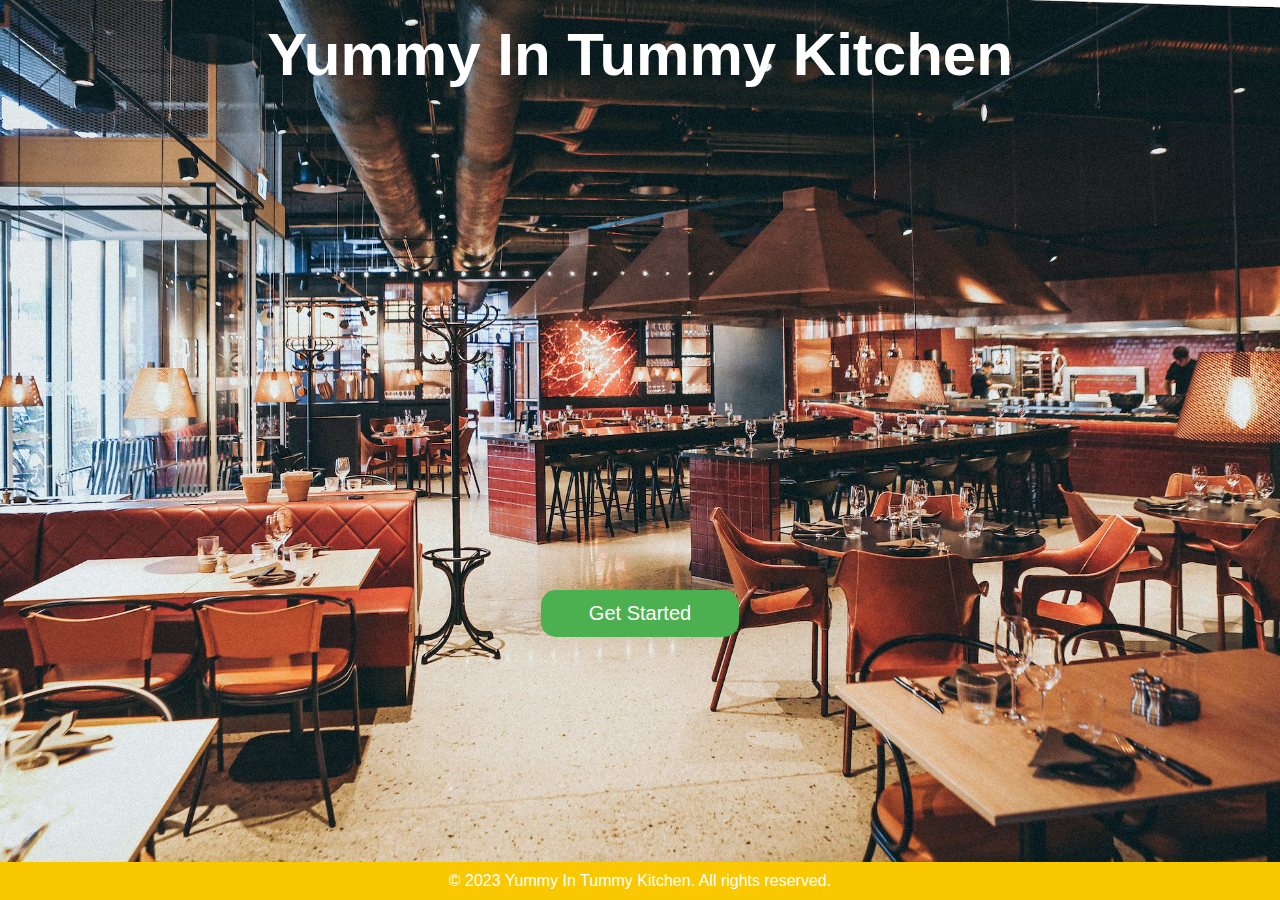
<file: index.html>
<!DOCTYPE html>
<html lang="en">
<head>
<meta charset="UTF-8">
<meta name="viewport" content="width=device-width, initial-scale=1.0">
<link rel="stylesheet" href="styles.css">
<title>Yummy In Tummy Kitchen</title>
</head>
<body>
  <header>
    <div class="logo">
      <h1>Yummy In Tummy Kitchen</h1>
    </div>
  </header>
  <div class="container">
  </div>
  <div class="get-started-container">
    <a href="newpage.html" class="get-started-button">Get Started</a>
  </div>
  <footer>
    <p>&copy; 2023 Yummy In Tummy Kitchen. All rights reserved.</p>
  </footer>
</body>
</html>
</file>
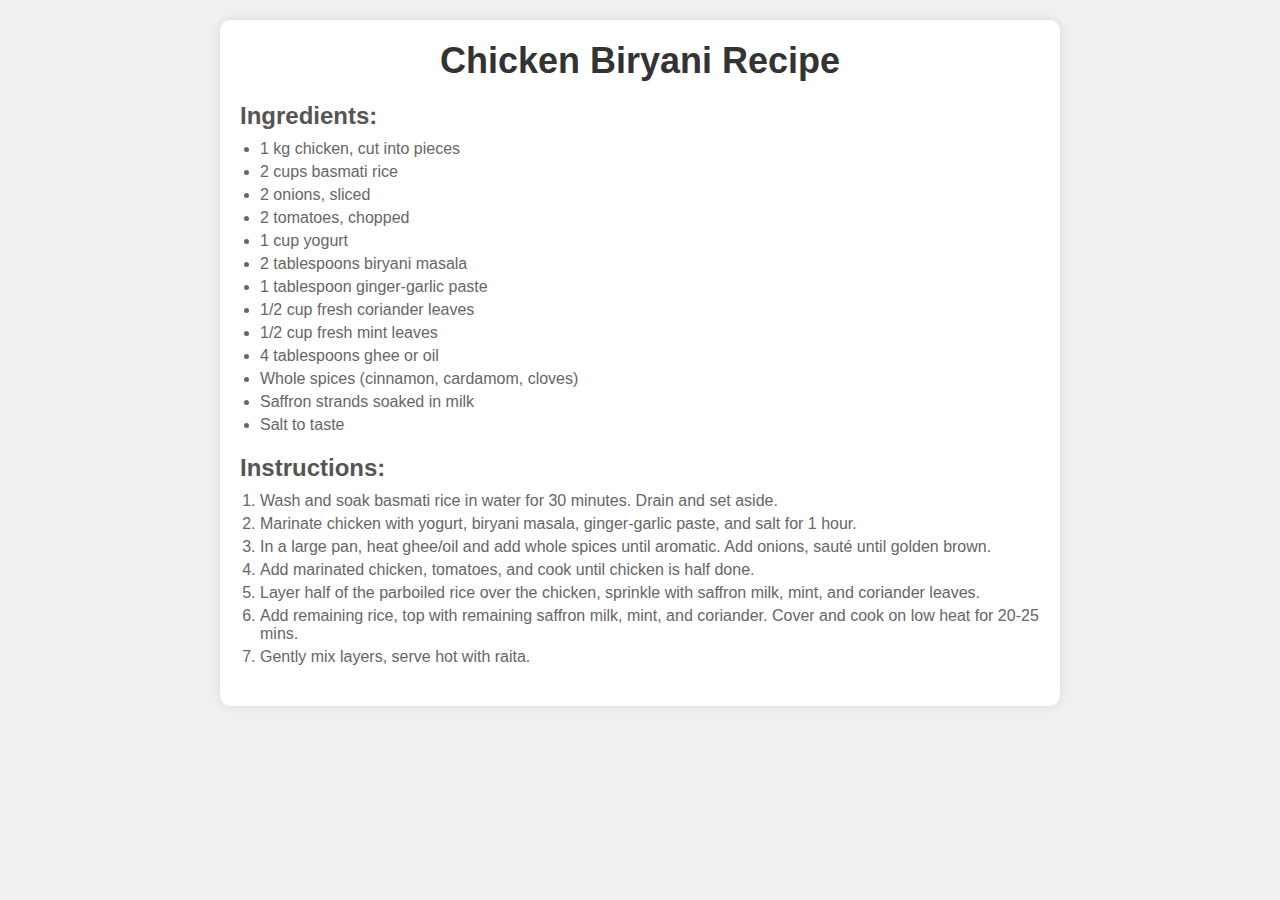
<file: chicken_biryani.html>
<!DOCTYPE html>
<html lang="en">
<head>
    <meta charset="UTF-8">
    <meta name="viewport" content="width=device-width, initial-scale=1.0">
    <title>Chicken Biryani Recipe</title>
    <style>
        body {
            background-color: #f0f0f0; /* Light grey background */
            font-family: Arial, sans-serif;
            color: #333;
            margin: 0;
            padding: 0;
        }
        .container {
            max-width: 800px;
            margin: 20px auto;
            padding: 20px;
            background-color: #ffffff;
            border-radius: 10px;
            box-shadow: 0 0 10px rgba(0, 0, 0, 0.1);
        }
        h1, h2, ul, ol, li {
            margin: 0;
            padding: 0;
        }
        h1 {
            font-size: 36px;
            margin-bottom: 20px;
            text-align: center;
            color: #333; /* Darker text color */
        }
        h2 {
            font-size: 24px;
            margin-top: 20px;
            margin-bottom: 10px;
            color: #555; /* Slightly lighter heading color */
        }
        ul, ol {
            margin-left: 20px;
            margin-bottom: 20px;
            color: #666; /* Lighter text color */
        }
        li {
            margin-bottom: 5px;
        }
    </style>
</head>
<body>
    <div class="container">
        <h1>Chicken Biryani Recipe</h1>
        <h2>Ingredients:</h2>
        <ul>
            <li>1 kg chicken, cut into pieces</li>
            <li>2 cups basmati rice</li>
            <li>2 onions, sliced</li>
            <li>2 tomatoes, chopped</li>
            <li>1 cup yogurt</li>
            <li>2 tablespoons biryani masala</li>
            <li>1 tablespoon ginger-garlic paste</li>
            <li>1/2 cup fresh coriander leaves</li>
            <li>1/2 cup fresh mint leaves</li>
            <li>4 tablespoons ghee or oil</li>
            <li>Whole spices (cinnamon, cardamom, cloves)</li>
            <li>Saffron strands soaked in milk</li>
            <li>Salt to taste</li>
        </ul>

        <h2>Instructions:</h2>
        <ol>
            <li>Wash and soak basmati rice in water for 30 minutes. Drain and set aside.</li>
            <li>Marinate chicken with yogurt, biryani masala, ginger-garlic paste, and salt for 1 hour.</li>
            <li>In a large pan, heat ghee/oil and add whole spices until aromatic. Add onions, sauté until golden brown.</li>
            <li>Add marinated chicken, tomatoes, and cook until chicken is half done.</li>
            <li>Layer half of the parboiled rice over the chicken, sprinkle with saffron milk, mint, and coriander leaves.</li>
            <li>Add remaining rice, top with remaining saffron milk, mint, and coriander. Cover and cook on low heat for 20-25 mins.</li>
            <li>Gently mix layers, serve hot with raita.</li>
        </ol>
    </div>
</body>
</html>
</file>
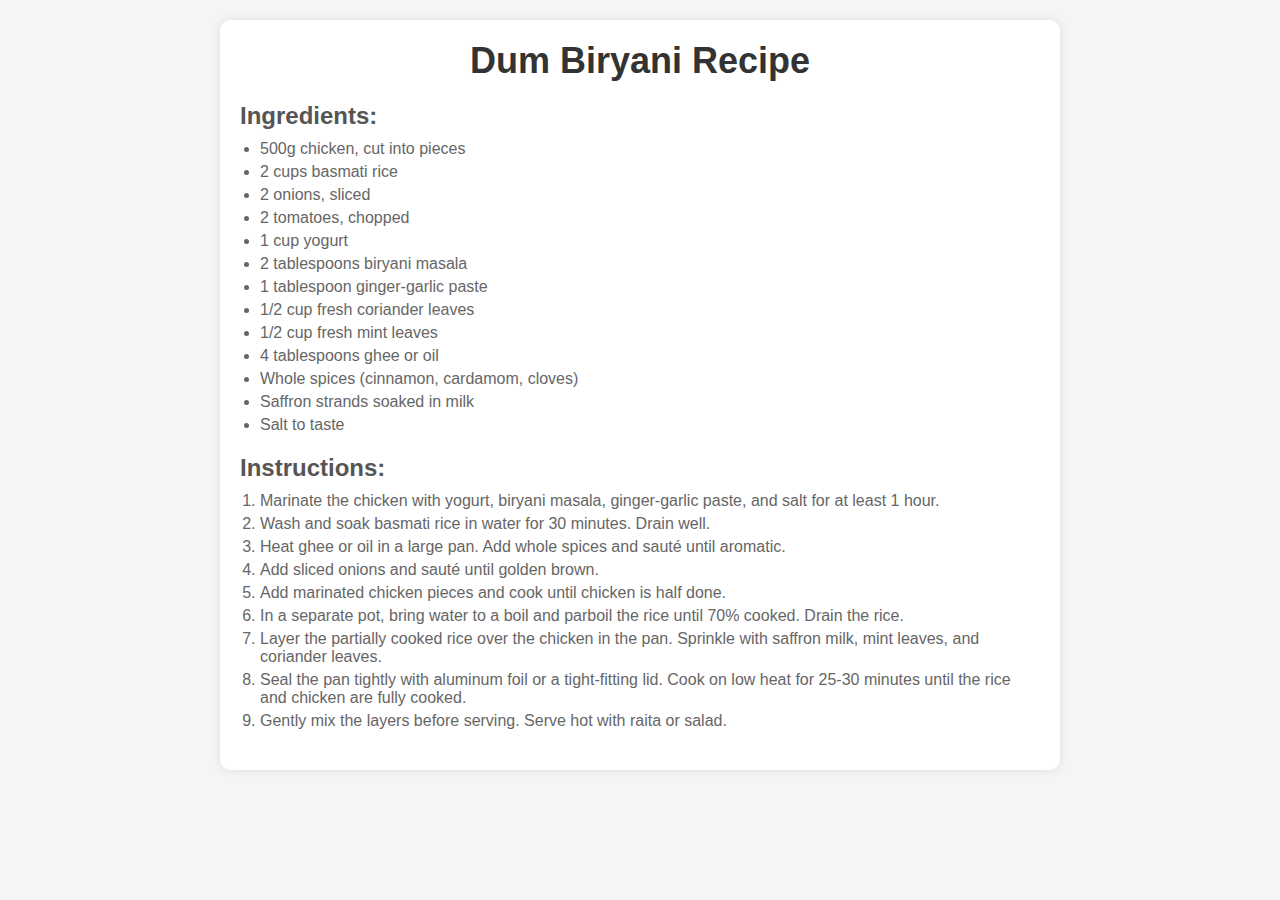
<file: dum_biryani.html>
<!DOCTYPE html>
<html lang="en">
<head>
    <meta charset="UTF-8">
    <meta name="viewport" content="width=device-width, initial-scale=1.0">
    <title>Dum Biryani Recipe</title>
    <style>
        body {
            background-color: #f5f5f5; /* Light grey background */
            font-family: Arial, sans-serif;
            color: #333;
            margin: 0;
            padding: 0;
        }
        .container {
            max-width: 800px;
            margin: 20px auto;
            padding: 20px;
            background-color: #ffffff;
            border-radius: 10px;
            box-shadow: 0 0 10px rgba(0, 0, 0, 0.1);
        }
        h1, h2, ul, ol, li {
            margin: 0;
            padding: 0;
        }
        h1 {
            font-size: 36px;
            margin-bottom: 20px;
            text-align: center;
            color: #333; /* Darker text color */
        }
        h2 {
            font-size: 24px;
            margin-top: 20px;
            margin-bottom: 10px;
            color: #555; /* Slightly lighter heading color */
        }
        ul, ol {
            margin-left: 20px;
            margin-bottom: 20px;
            color: #666; /* Lighter text color */
        }
        li {
            margin-bottom: 5px;
        }
    </style>
</head>
<body>
    <div class="container">
        <h1>Dum Biryani Recipe</h1>
        <h2>Ingredients:</h2>
        <ul>
            <li>500g chicken, cut into pieces</li>
            <li>2 cups basmati rice</li>
            <li>2 onions, sliced</li>
            <li>2 tomatoes, chopped</li>
            <li>1 cup yogurt</li>
            <li>2 tablespoons biryani masala</li>
            <li>1 tablespoon ginger-garlic paste</li>
            <li>1/2 cup fresh coriander leaves</li>
            <li>1/2 cup fresh mint leaves</li>
            <li>4 tablespoons ghee or oil</li>
            <li>Whole spices (cinnamon, cardamom, cloves)</li>
            <li>Saffron strands soaked in milk</li>
            <li>Salt to taste</li>
        </ul>

        <h2>Instructions:</h2>
        <ol>
            <li>Marinate the chicken with yogurt, biryani masala, ginger-garlic paste, and salt for at least 1 hour.</li>
            <li>Wash and soak basmati rice in water for 30 minutes. Drain well.</li>
            <li>Heat ghee or oil in a large pan. Add whole spices and sauté until aromatic.</li>
            <li>Add sliced onions and sauté until golden brown.</li>
            <li>Add marinated chicken pieces and cook until chicken is half done.</li>
            <li>In a separate pot, bring water to a boil and parboil the rice until 70% cooked. Drain the rice.</li>
            <li>Layer the partially cooked rice over the chicken in the pan. Sprinkle with saffron milk, mint leaves, and coriander leaves.</li>
            <li>Seal the pan tightly with aluminum foil or a tight-fitting lid. Cook on low heat for 25-30 minutes until the rice and chicken are fully cooked.</li>
            <li>Gently mix the layers before serving. Serve hot with raita or salad.</li>
        </ol>
    </div>
</body>
</html>
</file>
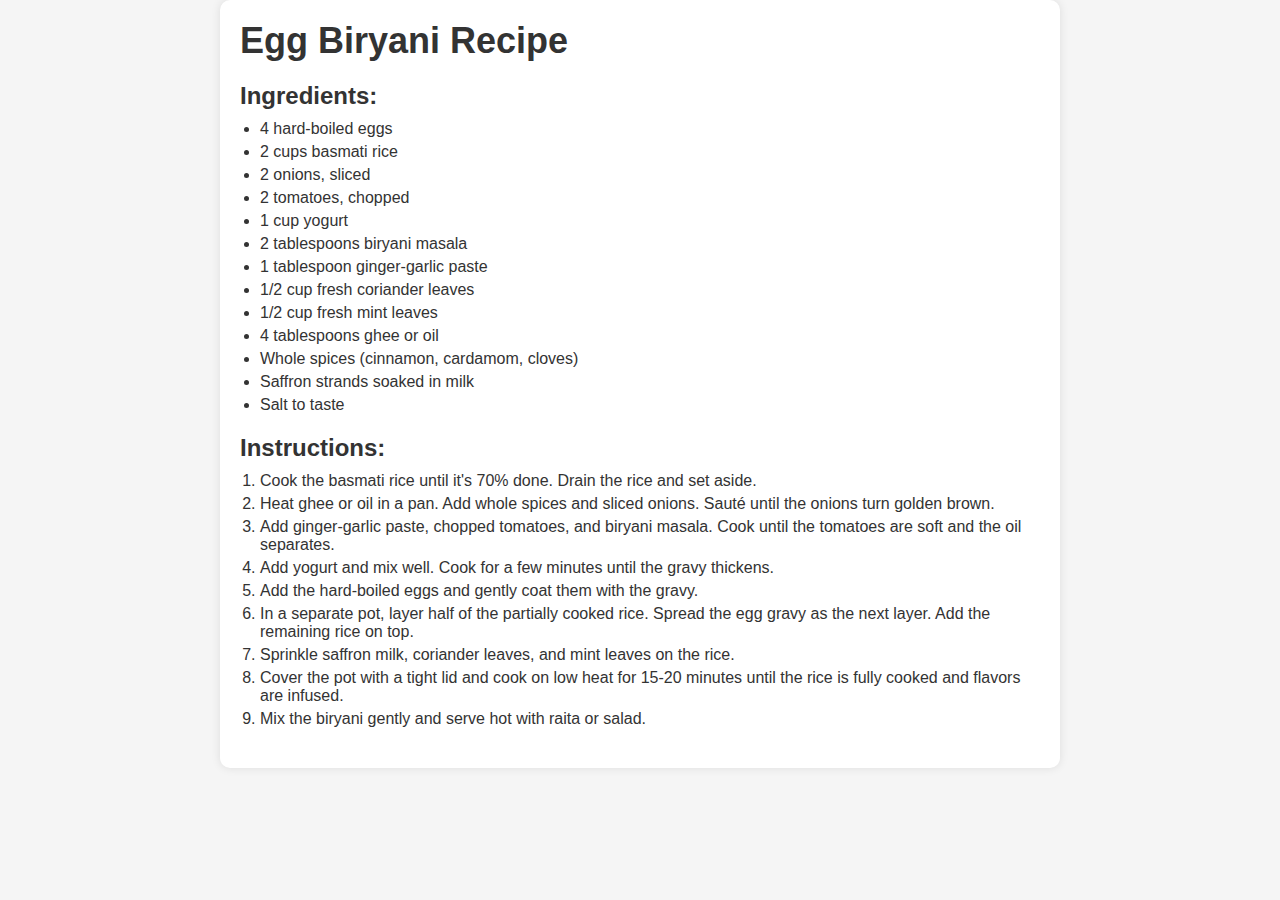
<file: egg_biryani.html>
<!DOCTYPE html>
<html lang="en">
<head>
    <meta charset="UTF-8">
    <meta name="viewport" content="width=device-width, initial-scale=1.0">
    <title>Egg Biryani Recipe</title>
    <style>
        body {
            background-color: #f5f5f5; /* Set your desired background color */
            font-family: Arial, sans-serif;
            color: #333; /* Optional: Adjust text color */
            margin: 0;
            padding: 0;
        }
        .container {
            max-width: 800px;
            margin: 0 auto;
            padding: 20px;
            background-color: #ffffff; /* Container background color */
            border-radius: 10px;
            box-shadow: 0 0 10px rgba(0, 0, 0, 0.1);
        }
        h1, h2, ul, ol, li {
            margin: 0;
            padding: 0;
        }
        h1 {
            font-size: 36px;
            margin-bottom: 20px;
        }
        h2 {
            font-size: 24px;
            margin-top: 20px;
            margin-bottom: 10px;
        }
        ul, ol {
            margin-left: 20px;
            margin-bottom: 20px;
        }
        li {
            margin-bottom: 5px;
        }
    </style>
</head>
<body>
    <div class="container">
        <h1>Egg Biryani Recipe</h1>
        <h2>Ingredients:</h2>
        <ul>
            <li>4 hard-boiled eggs</li>
            <li>2 cups basmati rice</li>
            <li>2 onions, sliced</li>
            <li>2 tomatoes, chopped</li>
            <li>1 cup yogurt</li>
            <li>2 tablespoons biryani masala</li>
            <li>1 tablespoon ginger-garlic paste</li>
            <li>1/2 cup fresh coriander leaves</li>
            <li>1/2 cup fresh mint leaves</li>
            <li>4 tablespoons ghee or oil</li>
            <li>Whole spices (cinnamon, cardamom, cloves)</li>
            <li>Saffron strands soaked in milk</li>
            <li>Salt to taste</li>
        </ul>

        <h2>Instructions:</h2>
        <ol>
            <li>Cook the basmati rice until it's 70% done. Drain the rice and set aside.</li>
            <li>Heat ghee or oil in a pan. Add whole spices and sliced onions. Sauté until the onions turn golden brown.</li>
            <li>Add ginger-garlic paste, chopped tomatoes, and biryani masala. Cook until the tomatoes are soft and the oil separates.</li>
            <li>Add yogurt and mix well. Cook for a few minutes until the gravy thickens.</li>
            <li>Add the hard-boiled eggs and gently coat them with the gravy.</li>
            <li>In a separate pot, layer half of the partially cooked rice. Spread the egg gravy as the next layer. Add the remaining rice on top.</li>
            <li>Sprinkle saffron milk, coriander leaves, and mint leaves on the rice.</li>
            <li>Cover the pot with a tight lid and cook on low heat for 15-20 minutes until the rice is fully cooked and flavors are infused.</li>
            <li>Mix the biryani gently and serve hot with raita or salad.</li>
        </ol>
    </div>
</body>
</html>
</file>
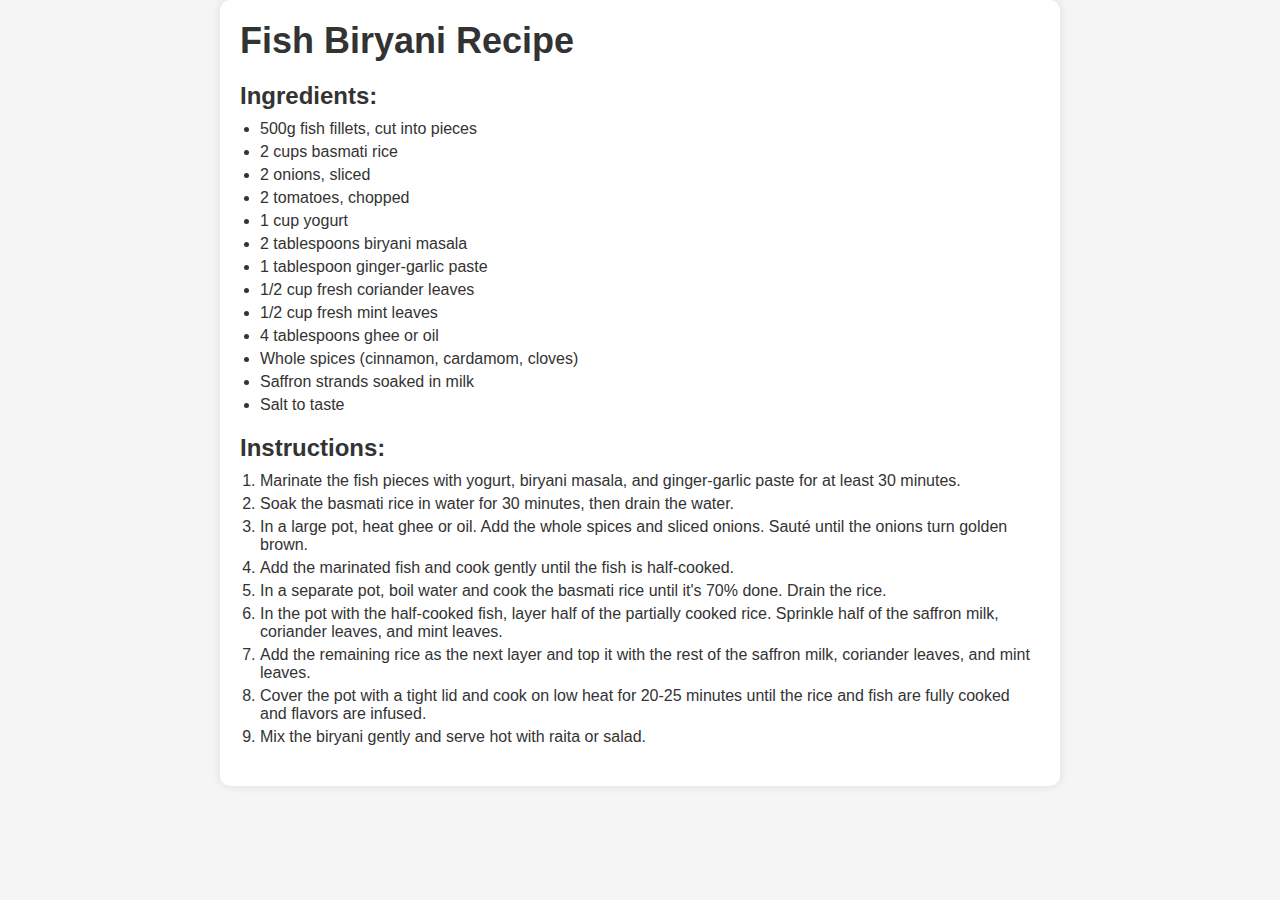
<file: fish_biryani.html>
<!DOCTYPE html>
<html lang="en">
<head>
    <meta charset="UTF-8">
    <meta name="viewport" content="width=device-width, initial-scale=1.0">
    <title>Fish Biryani Recipe</title>
    <style>
        body {
            background-color: #f5f5f5;
            font-family: Arial, sans-serif;
            color: #333;
            margin: 0;
            padding: 0;
        }
        .container {
            max-width: 800px;
            margin: 0 auto;
            padding: 20px;
            background-color: #ffffff;
            border-radius: 10px;
            box-shadow: 0 0 10px rgba(0, 0, 0, 0.1);
        }
        h1, h2, ul, ol, li {
            margin: 0;
            padding: 0;
        }
        h1 {
            font-size: 36px;
            margin-bottom: 20px;
        }
        h2 {
            font-size: 24px;
            margin-top: 20px;
            margin-bottom: 10px;
        }
        ul, ol {
            margin-left: 20px;
            margin-bottom: 20px;
        }
        li {
            margin-bottom: 5px;
        }
    </style>
</head>
<body>
    <div class="container">
        <h1>Fish Biryani Recipe</h1>
        <h2>Ingredients:</h2>
        <ul>
            <li>500g fish fillets, cut into pieces</li>
            <li>2 cups basmati rice</li>
            <li>2 onions, sliced</li>
            <li>2 tomatoes, chopped</li>
            <li>1 cup yogurt</li>
            <li>2 tablespoons biryani masala</li>
            <li>1 tablespoon ginger-garlic paste</li>
            <li>1/2 cup fresh coriander leaves</li>
            <li>1/2 cup fresh mint leaves</li>
            <li>4 tablespoons ghee or oil</li>
            <li>Whole spices (cinnamon, cardamom, cloves)</li>
            <li>Saffron strands soaked in milk</li>
            <li>Salt to taste</li>
        </ul>

        <h2>Instructions:</h2>
        <ol>
            <li>Marinate the fish pieces with yogurt, biryani masala, and ginger-garlic paste for at least 30 minutes.</li>
            <li>Soak the basmati rice in water for 30 minutes, then drain the water.</li>
            <li>In a large pot, heat ghee or oil. Add the whole spices and sliced onions. Sauté until the onions turn golden brown.</li>
            <li>Add the marinated fish and cook gently until the fish is half-cooked.</li>
            <li>In a separate pot, boil water and cook the basmati rice until it's 70% done. Drain the rice.</li>
            <li>In the pot with the half-cooked fish, layer half of the partially cooked rice. Sprinkle half of the saffron milk, coriander leaves, and mint leaves.</li>
            <li>Add the remaining rice as the next layer and top it with the rest of the saffron milk, coriander leaves, and mint leaves.</li>
            <li>Cover the pot with a tight lid and cook on low heat for 20-25 minutes until the rice and fish are fully cooked and flavors are infused.</li>
            <li>Mix the biryani gently and serve hot with raita or salad.</li>
        </ol>
    </div>
</body>
</html>
</file>
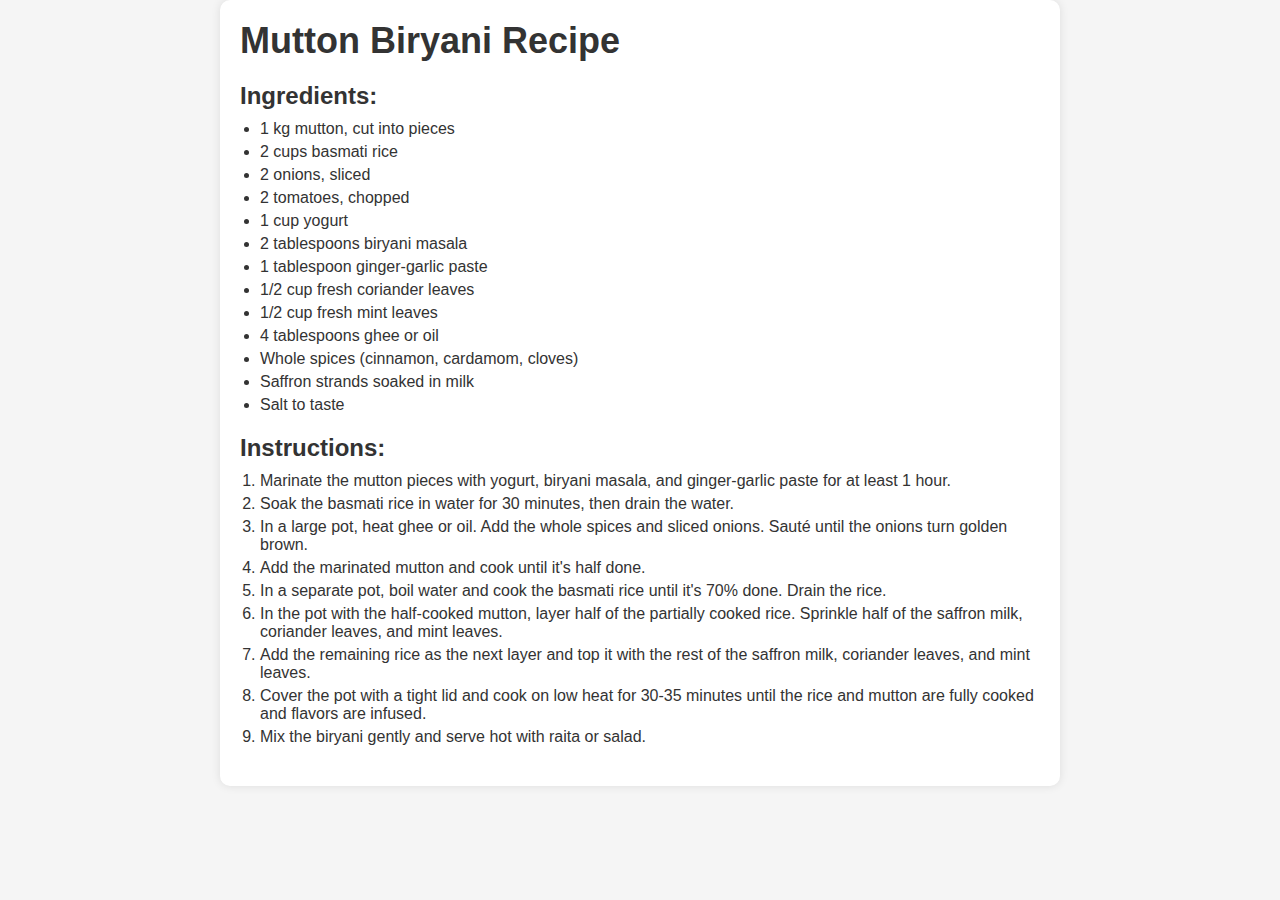
<file: mutton_biryani.html>
<!DOCTYPE html>
<html lang="en">
<head>
    <meta charset="UTF-8">
    <meta name="viewport" content="width=device-width, initial-scale=1.0">
    <title>Mutton Biryani Recipe</title>
    <style>
        body {
            background-color: #f5f5f5;
            font-family: Arial, sans-serif;
            color: #333;
            margin: 0;
            padding: 0;
        }
        .container {
            max-width: 800px;
            margin: 0 auto;
            padding: 20px;
            background-color: #ffffff;
            border-radius: 10px;
            box-shadow: 0 0 10px rgba(0, 0, 0, 0.1);
        }
        h1, h2, ul, ol, li {
            margin: 0;
            padding: 0;
        }
        h1 {
            font-size: 36px;
            margin-bottom: 20px;
        }
        h2 {
            font-size: 24px;
            margin-top: 20px;
            margin-bottom: 10px;
        }
        ul, ol {
            margin-left: 20px;
            margin-bottom: 20px;
        }
        li {
            margin-bottom: 5px;
        }
    </style>
</head>
<body>
    <div class="container">
        <h1>Mutton Biryani Recipe</h1>
        <h2>Ingredients:</h2>
        <ul>
            <li>1 kg mutton, cut into pieces</li>
            <li>2 cups basmati rice</li>
            <li>2 onions, sliced</li>
            <li>2 tomatoes, chopped</li>
            <li>1 cup yogurt</li>
            <li>2 tablespoons biryani masala</li>
            <li>1 tablespoon ginger-garlic paste</li>
            <li>1/2 cup fresh coriander leaves</li>
            <li>1/2 cup fresh mint leaves</li>
            <li>4 tablespoons ghee or oil</li>
            <li>Whole spices (cinnamon, cardamom, cloves)</li>
            <li>Saffron strands soaked in milk</li>
            <li>Salt to taste</li>
        </ul>

        <h2>Instructions:</h2>
        <ol>
            <li>Marinate the mutton pieces with yogurt, biryani masala, and ginger-garlic paste for at least 1 hour.</li>
            <li>Soak the basmati rice in water for 30 minutes, then drain the water.</li>
            <li>In a large pot, heat ghee or oil. Add the whole spices and sliced onions. Sauté until the onions turn golden brown.</li>
            <li>Add the marinated mutton and cook until it's half done.</li>
            <li>In a separate pot, boil water and cook the basmati rice until it's 70% done. Drain the rice.</li>
            <li>In the pot with the half-cooked mutton, layer half of the partially cooked rice. Sprinkle half of the saffron milk, coriander leaves, and mint leaves.</li>
            <li>Add the remaining rice as the next layer and top it with the rest of the saffron milk, coriander leaves, and mint leaves.</li>
            <li>Cover the pot with a tight lid and cook on low heat for 30-35 minutes until the rice and mutton are fully cooked and flavors are infused.</li>
            <li>Mix the biryani gently and serve hot with raita or salad.</li>
        </ol>
    </div>
</body>
</html>
</file>
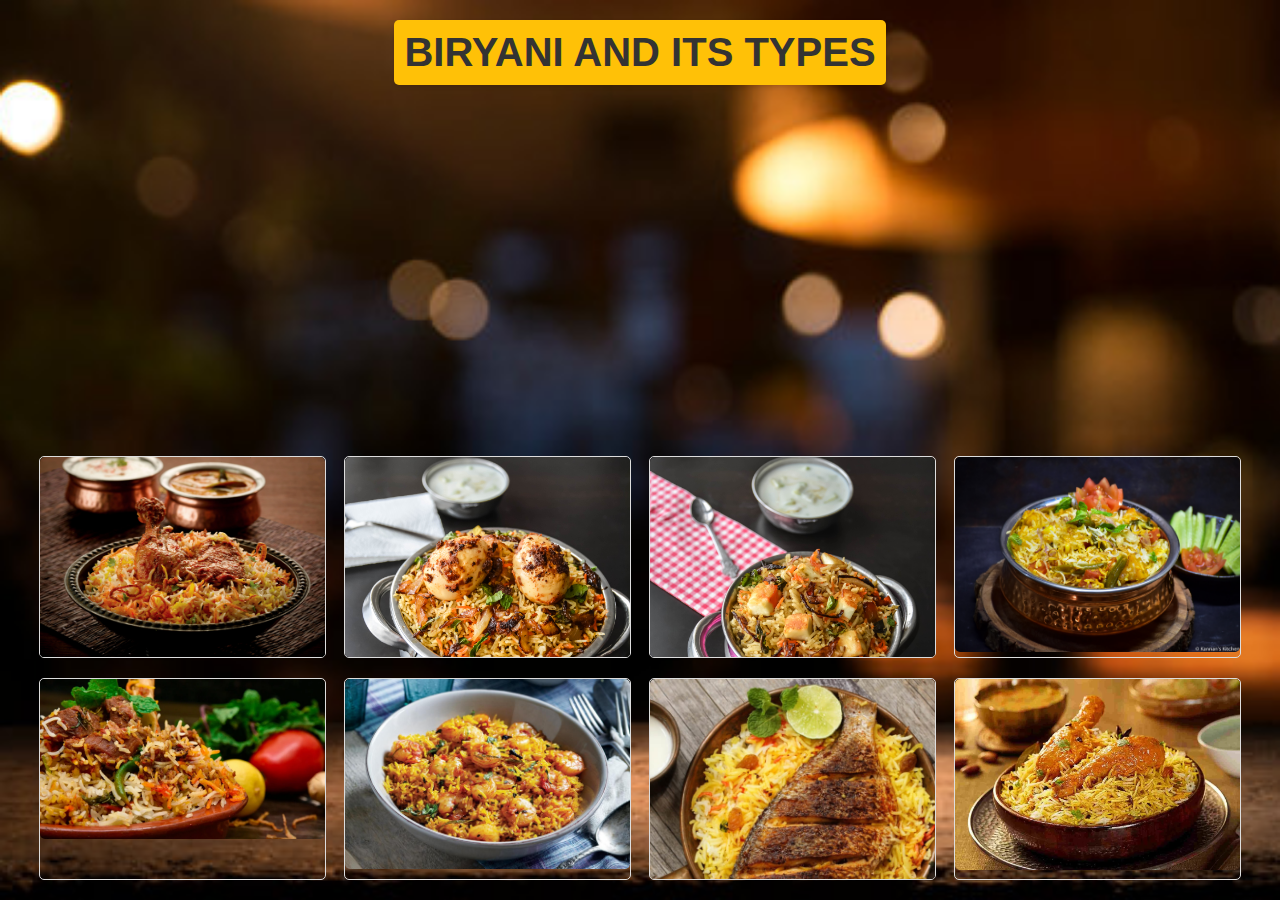
<file: newpage.html>
<!DOCTYPE html>
<html lang="en">
<head>
    <meta charset="UTF-8">
    <meta name="viewport" content="width=device-width, initial-scale=1.0">
    <title>Biryani</title>
    <link rel="stylesheet" href="styles1.css">
    <style>
        body {
            font-family: Arial, sans-serif; /* Adjust font family as needed */
            background-color: #f0f0f0; /* Adjust background color as needed */
            margin: 0;
            padding: 0;
        }
        .highlight {
            text-align: center;
            background-color: #ffc107; /* Background highlight color */
            padding: 10px; /* Add padding for better visibility */
            border-radius: 5px; /* Optional: Rounded corners */
            box-shadow: 0 2px 4px rgba(0,0,0,0.1); /* Optional: Box shadow for depth */
            display: inline-block; /* Ensure inline block to contain padding */
        }
        h1 {
            text-align: center;
            color: #333; /* Adjust color as needed */
            font-size: 2.5rem; /* Adjust font size as needed */
            margin-top: 20px; /* Adjust margin top as needed */
        }
        .grid-container {
            display: grid;
            grid-template-columns: repeat(auto-fill, minmax(250px, 1fr));
            gap: 20px;
            padding: 20px;
        }
        .grid-item {
            text-align: center;
        }
        .grid-item img {
            max-width: 100%;
            height: auto;
            border-radius: 5px;
        }
        .grid-item span {
            display: block;
            margin-top: 10px;
            font-weight: bold;
        }
    </style>
</head>
<body>
    <h1><span class="highlight">BIRYANI AND ITS TYPES</span></h1>
    <div class="grid-container">
        <div class="grid-item">
            <a href="chicken_biryani.html" target="_blank"><img src="biryani1.webp" alt="Chicken Biryani"><span>Chicken Biryani</span></a>
        </div>
        <div class="grid-item">
            <a href="egg_biryani.html" target="_blank"><img src="egg.jpg" alt="Egg Biryani"><span>Egg Biryani</span></a>
        </div>
        <div class="grid-item">
            <a href="paneer_biryani.html" target="_blank"><img src="paneer.jpg" alt="Paneer Biryani"><span>Paneer Biryani</span></a>
        </div>
        <div class="grid-item">
            <a href="veg_biryani.html" target="_blank"><img src="vegetable.jpg" alt="Vegetable Biryani"><span>Vegetable Biryani</span></a>
        </div>
        <div class="grid-item">
            <a href="mutton_biryani.html" target="_blank"><img src="mutton.png" alt="Mutton Biryani"><span>Mutton Biryani</span></a>
        </div>
        <div class="grid-item">
            <a href="prawn_biryani.html" target="_blank"><img src="prawn.png" alt="Prawn Biryani"><span>Prawn Biryani</span></a>
        </div>
        <div class="grid-item">
            <a href="fish_biryani.html" target="_blank"><img src="fish.jpg" alt="Fish Biryani"><span>Fish Biryani</span></a>
        </div>
        <div class="grid-item">
            <a href="dum_biryani.html" target="_blank"><img src="dum.png" alt="Dum Biryani"><span>Dum Biryani</span></a>
        </div>
    </div>
</body>
</html>
</file>
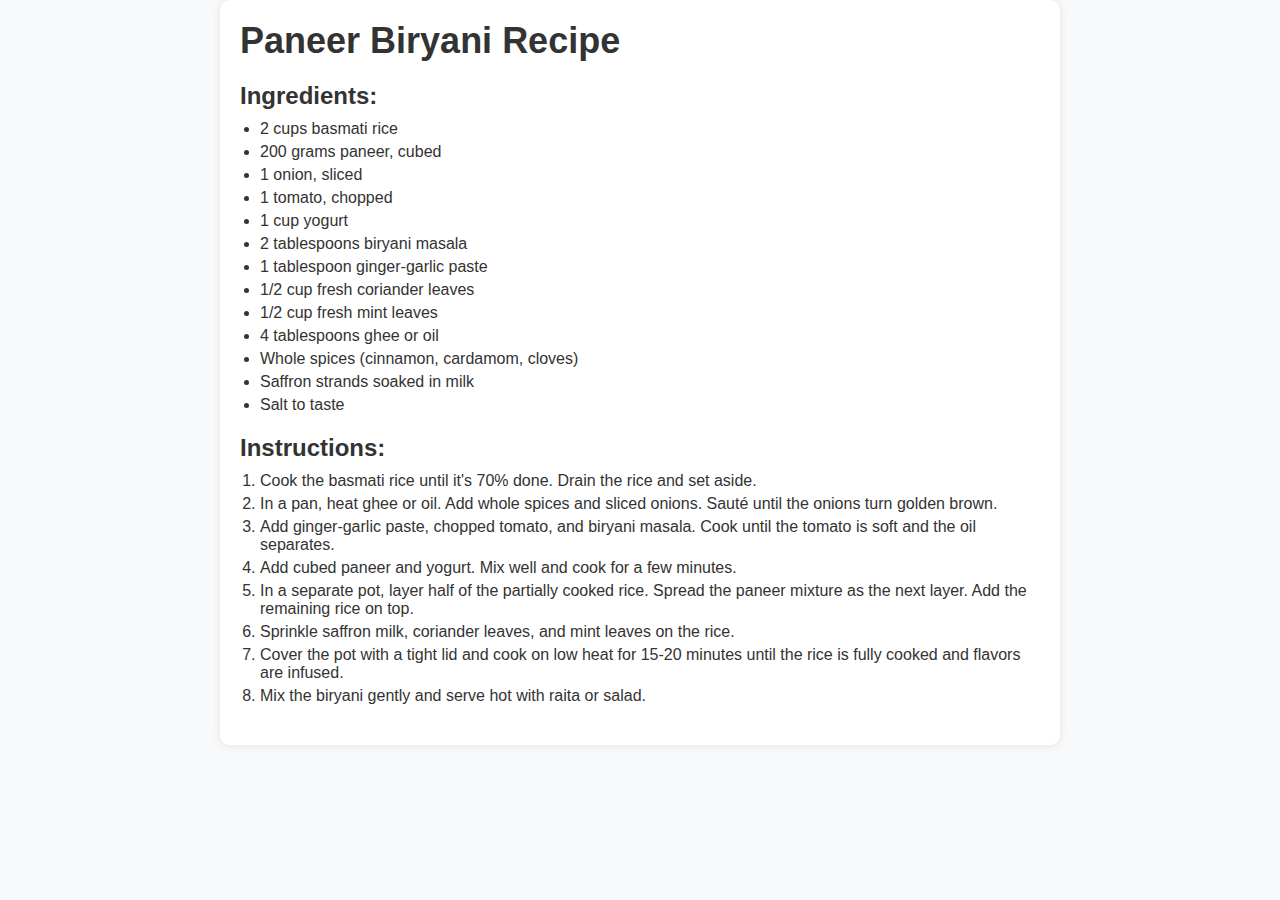
<file: paneer_biryani.html>
<!DOCTYPE html>
<html lang="en">
<head>
    <meta charset="UTF-8">
    <meta name="viewport" content="width=device-width, initial-scale=1.0">
    <title>Paneer Biryani Recipe</title>
    <style>
        body {
            background-color: #f8f9fa; /* Set your desired background color */
            font-family: Arial, sans-serif;
            color: #333; /* Optional: Adjust text color */
            margin: 0;
            padding: 0;
        }
        .container {
            max-width: 800px;
            margin: 0 auto;
            padding: 20px;
            background-color: #ffffff; /* Container background color */
            border-radius: 10px;
            box-shadow: 0 0 10px rgba(0, 0, 0, 0.1);
        }
        h1, h2, ul, ol, li {
            margin: 0;
            padding: 0;
        }
        h1 {
            font-size: 36px;
            margin-bottom: 20px;
        }
        h2 {
            font-size: 24px;
            margin-top: 20px;
            margin-bottom: 10px;
        }
        ul, ol {
            margin-left: 20px;
            margin-bottom: 20px;
        }
        li {
            margin-bottom: 5px;
        }
    </style>
</head>
<body>
    <div class="container">
        <h1>Paneer Biryani Recipe</h1>
        <h2>Ingredients:</h2>
        <ul>
            <li>2 cups basmati rice</li>
            <li>200 grams paneer, cubed</li>
            <li>1 onion, sliced</li>
            <li>1 tomato, chopped</li>
            <li>1 cup yogurt</li>
            <li>2 tablespoons biryani masala</li>
            <li>1 tablespoon ginger-garlic paste</li>
            <li>1/2 cup fresh coriander leaves</li>
            <li>1/2 cup fresh mint leaves</li>
            <li>4 tablespoons ghee or oil</li>
            <li>Whole spices (cinnamon, cardamom, cloves)</li>
            <li>Saffron strands soaked in milk</li>
            <li>Salt to taste</li>
        </ul>

        <h2>Instructions:</h2>
        <ol>
            <li>Cook the basmati rice until it's 70% done. Drain the rice and set aside.</li>
            <li>In a pan, heat ghee or oil. Add whole spices and sliced onions. Sauté until the onions turn golden brown.</li>
            <li>Add ginger-garlic paste, chopped tomato, and biryani masala. Cook until the tomato is soft and the oil separates.</li>
            <li>Add cubed paneer and yogurt. Mix well and cook for a few minutes.</li>
            <li>In a separate pot, layer half of the partially cooked rice. Spread the paneer mixture as the next layer. Add the remaining rice on top.</li>
            <li>Sprinkle saffron milk, coriander leaves, and mint leaves on the rice.</li>
            <li>Cover the pot with a tight lid and cook on low heat for 15-20 minutes until the rice is fully cooked and flavors are infused.</li>
            <li>Mix the biryani gently and serve hot with raita or salad.</li>
        </ol>
    </div>
</body>
</html>
</file>
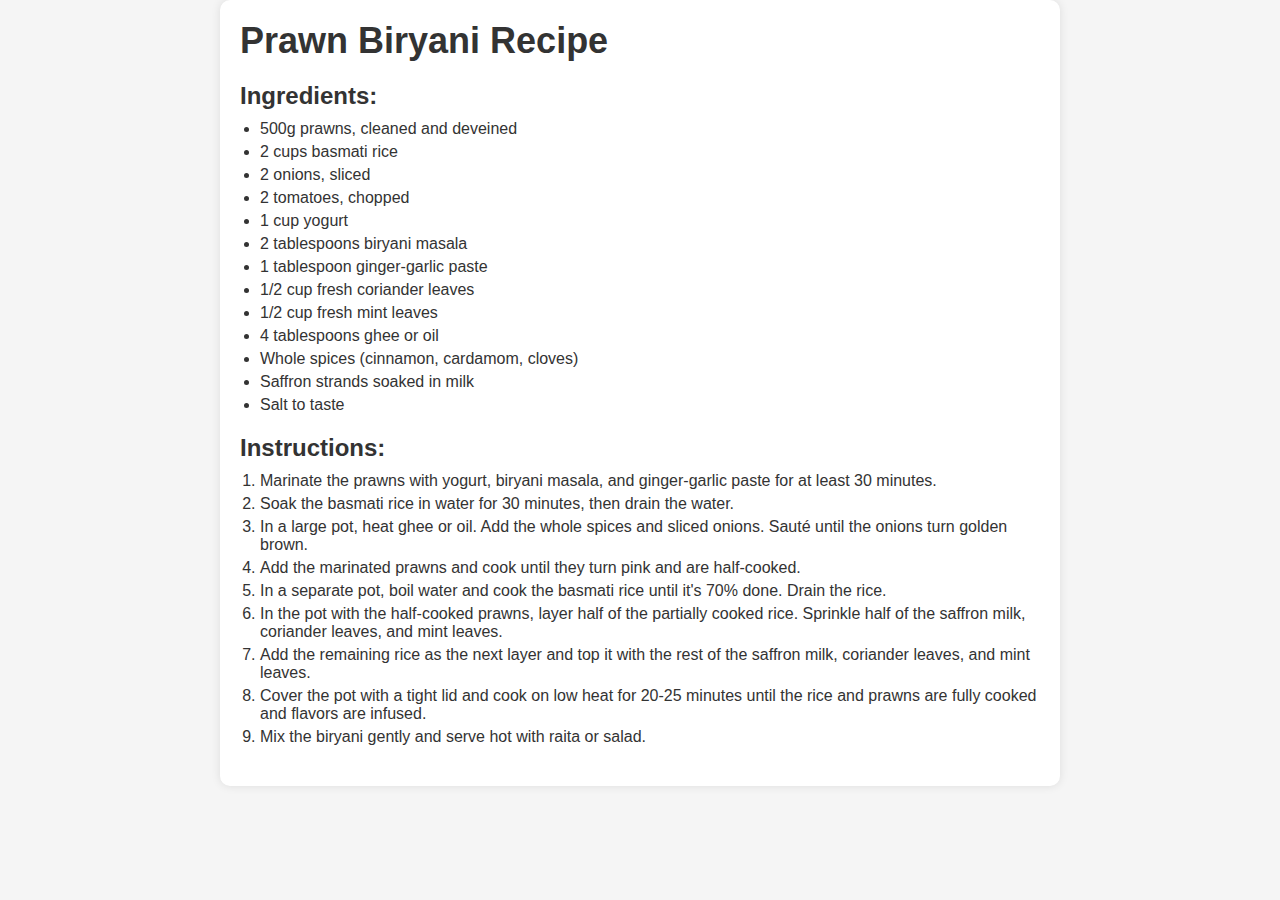
<file: prawn_biryani.html>
<!DOCTYPE html>
<html lang="en">
<head>
    <meta charset="UTF-8">
    <meta name="viewport" content="width=device-width, initial-scale=1.0">
    <title>Prawn Biryani Recipe</title>
    <style>
        body {
            background-color: #f5f5f5;
            font-family: Arial, sans-serif;
            color: #333;
            margin: 0;
            padding: 0;
        }
        .container {
            max-width: 800px;
            margin: 0 auto;
            padding: 20px;
            background-color: #ffffff;
            border-radius: 10px;
            box-shadow: 0 0 10px rgba(0, 0, 0, 0.1);
        }
        h1, h2, ul, ol, li {
            margin: 0;
            padding: 0;
        }
        h1 {
            font-size: 36px;
            margin-bottom: 20px;
        }
        h2 {
            font-size: 24px;
            margin-top: 20px;
            margin-bottom: 10px;
        }
        ul, ol {
            margin-left: 20px;
            margin-bottom: 20px;
        }
        li {
            margin-bottom: 5px;
        }
    </style>
</head>
<body>
    <div class="container">
        <h1>Prawn Biryani Recipe</h1>
        <h2>Ingredients:</h2>
        <ul>
            <li>500g prawns, cleaned and deveined</li>
            <li>2 cups basmati rice</li>
            <li>2 onions, sliced</li>
            <li>2 tomatoes, chopped</li>
            <li>1 cup yogurt</li>
            <li>2 tablespoons biryani masala</li>
            <li>1 tablespoon ginger-garlic paste</li>
            <li>1/2 cup fresh coriander leaves</li>
            <li>1/2 cup fresh mint leaves</li>
            <li>4 tablespoons ghee or oil</li>
            <li>Whole spices (cinnamon, cardamom, cloves)</li>
            <li>Saffron strands soaked in milk</li>
            <li>Salt to taste</li>
        </ul>

        <h2>Instructions:</h2>
        <ol>
            <li>Marinate the prawns with yogurt, biryani masala, and ginger-garlic paste for at least 30 minutes.</li>
            <li>Soak the basmati rice in water for 30 minutes, then drain the water.</li>
            <li>In a large pot, heat ghee or oil. Add the whole spices and sliced onions. Sauté until the onions turn golden brown.</li>
            <li>Add the marinated prawns and cook until they turn pink and are half-cooked.</li>
            <li>In a separate pot, boil water and cook the basmati rice until it's 70% done. Drain the rice.</li>
            <li>In the pot with the half-cooked prawns, layer half of the partially cooked rice. Sprinkle half of the saffron milk, coriander leaves, and mint leaves.</li>
            <li>Add the remaining rice as the next layer and top it with the rest of the saffron milk, coriander leaves, and mint leaves.</li>
            <li>Cover the pot with a tight lid and cook on low heat for 20-25 minutes until the rice and prawns are fully cooked and flavors are infused.</li>
            <li>Mix the biryani gently and serve hot with raita or salad.</li>
        </ol>
    </div>
</body>
</html>
</file>
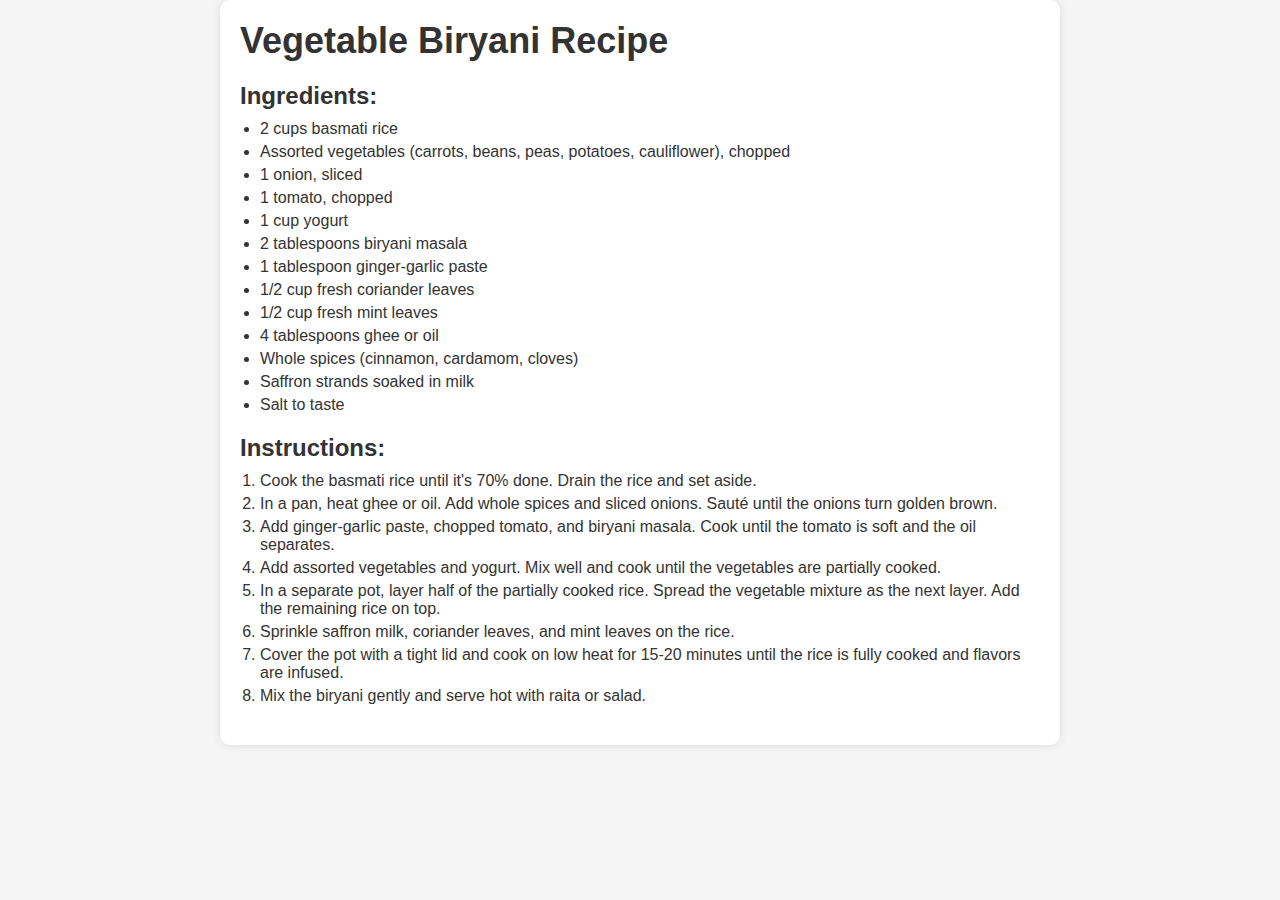
<file: veg_biryani.html>
<!DOCTYPE html>
<html lang="en">
<head>
    <meta charset="UTF-8">
    <meta name="viewport" content="width=device-width, initial-scale=1.0">
    <title>Veg Biryani Recipe</title>
    <style>
        body {
            background-color: #f5f5f5; /* Choose your desired background color */
            font-family: Arial, sans-serif; /* Optional: Adjust font family */
            color: #333; /* Optional: Adjust text color */
            margin: 0;
            padding: 0;
        }
        .container {
            max-width: 800px;
            margin: 0 auto;
            padding: 20px;
            background-color: #ffffff; /* Optional: Adjust container background color */
            border-radius: 10px;
            box-shadow: 0 0 10px rgba(0, 0, 0, 0.1);
        }
        h1, h2, ul, ol, li {
            margin: 0;
            padding: 0;
        }
        h1 {
            font-size: 36px;
            margin-bottom: 20px;
        }
        h2 {
            font-size: 24px;
            margin-top: 20px;
            margin-bottom: 10px;
        }
        ul, ol {
            margin-left: 20px;
            margin-bottom: 20px;
        }
        li {
            margin-bottom: 5px;
        }
    </style>
</head>
<body>
    <div class="container">
        <h1>Vegetable Biryani Recipe</h1>
        <h2>Ingredients:</h2>
        <ul>
            <li>2 cups basmati rice</li>
            <li>Assorted vegetables (carrots, beans, peas, potatoes, cauliflower), chopped</li>
            <li>1 onion, sliced</li>
            <li>1 tomato, chopped</li>
            <li>1 cup yogurt</li>
            <li>2 tablespoons biryani masala</li>
            <li>1 tablespoon ginger-garlic paste</li>
            <li>1/2 cup fresh coriander leaves</li>
            <li>1/2 cup fresh mint leaves</li>
            <li>4 tablespoons ghee or oil</li>
            <li>Whole spices (cinnamon, cardamom, cloves)</li>
            <li>Saffron strands soaked in milk</li>
            <li>Salt to taste</li>
        </ul>

        <h2>Instructions:</h2>
        <ol>
            <li>Cook the basmati rice until it's 70% done. Drain the rice and set aside.</li>
            <li>In a pan, heat ghee or oil. Add whole spices and sliced onions. Sauté until the onions turn golden brown.</li>
            <li>Add ginger-garlic paste, chopped tomato, and biryani masala. Cook until the tomato is soft and the oil separates.</li>
            <li>Add assorted vegetables and yogurt. Mix well and cook until the vegetables are partially cooked.</li>
            <li>In a separate pot, layer half of the partially cooked rice. Spread the vegetable mixture as the next layer. Add the remaining rice on top.</li>
            <li>Sprinkle saffron milk, coriander leaves, and mint leaves on the rice.</li>
            <li>Cover the pot with a tight lid and cook on low heat for 15-20 minutes until the rice is fully cooked and flavors are infused.</li>
            <li>Mix the biryani gently and serve hot with raita or salad.</li>
        </ol>
    </div>
</body>
</html>
</file>
<file: styles.css>
body {
    margin: 0;
    font-family: Arial, sans-serif;
    background-image: url('rest11.avif');
    background-size: cover;
    background-position: center;
    display: flex;
    flex-direction: column;
    justify-content: space-between;
    min-height: 100vh;
}


header {
    text-align: center;
    padding: 20px 0;
    font-size: 30px;
}

.logo h1 {
    margin: 0;
    color: #ffffff;
}

.container {
    text-align: center;
    margin-top: 30px;
}

footer {
    background-color: #f9c800;
    text-align: center;
    width: 100%;
    padding: 10px 0;
}

footer p {
    margin: 0;
    color: #ffffff;
}

.get-started-container {
    text-align: center;
    margin-bottom: px;

}

.get-started-button {
    display: inline-block;
    padding: 12px 48px;
    background-color: #4CAF50;
    color: white;
    text-decoration: none;
    font-size: 20px;
    border-radius: 15px;
}

.get-started-button:hover {
    background-color: #45a049;
}

.get-started-button:active {
    background-color: #3e8e41;
}
</file>
<file: styles1.css>
body {
    margin: 0;
    font-family: Arial, sans-serif;
    background-image: url('background.jpg');
    background-size: cover;
    background-position: center;
    display: flex;
    flex-direction: column;
    justify-content: space-between;
    min-height: 100vh;
}

.grid-container {
    max-width: 1200px; /* Adjust the width as needed */
    margin: 0 auto;
    display: grid;
    grid-template-columns: repeat(4, 1fr); /* 4 columns */
    gap: 20px;
    justify-items: center;
    padding: 20px;
}

.grid-item {
    position: relative;
    border: 1px solid #ddd;
    border-radius: 5px;
    overflow: hidden;
    width: 100%; /* Ensure grid items take full width */
    height: 200px; /* Increase height to make images larger */
}

.grid-item span {
    position: absolute;
    left: 50%;
    top: 50%;
    transform: translate(-50%, -50%);
    background-color: rgba(0, 0, 0, 0.5);
    color: white;
    padding: 5px 10px;
    visibility: hidden;
    white-space: nowrap;
}

.grid-item:hover span {
    visibility: visible;
}

.grid-item img {
    width: 100%;
    height: 100%;
    object-fit: cover;
}

h1 {
    text-align: center;
    color: whitesmoke;
}
</file>
